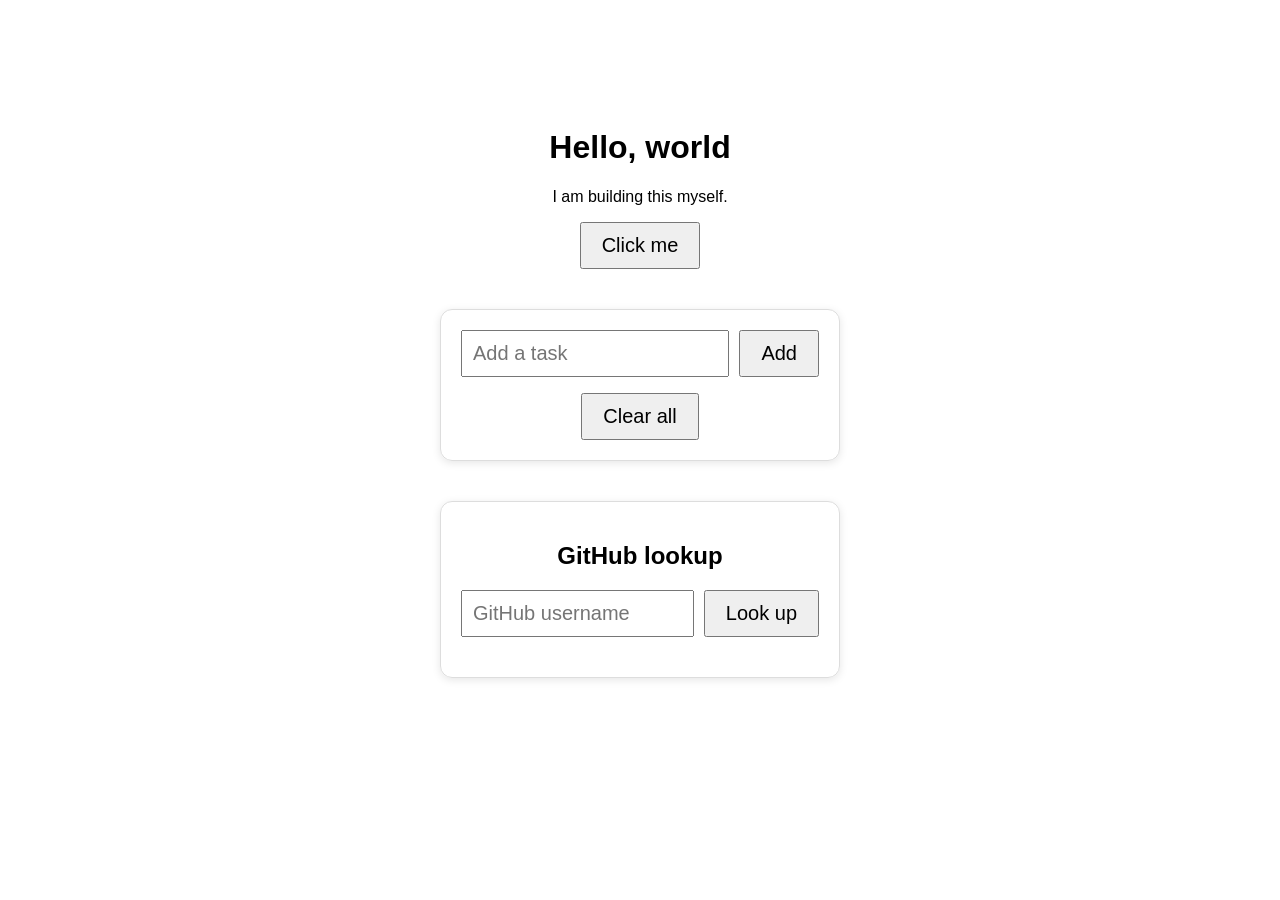
<file: index.html>
<!doctype html>
<html>
  <head>
    <meta charset="UTF-8" />
    <meta name="viewport" content="width=device-width, initial-scale=1" />
    <title>My First Page</title>

    <link rel="stylesheet" href="style.css" />
  </head>
  <body>
    <h1>Hello, world</h1>
    <p id="message">I am building this myself.</p>
    <button id="myButton">Click me</button>

    <div class="card">
      <div class="row">
        <input type="text" id="taskInput" placeholder="Add a task" />
        <button id="AddButton">Add</button>
      </div>
      <ul id="taskList"></ul>
      <button id="clearButton">Clear all</button>
    </div>

    <div class="card">
      <h2>GitHub lookup</h2>
      <div class="row">
        <input type="text" id="userInput" placeholder="GitHub username" />
        <button id="lookupButton">Look up</button>
      </div>
      <div id="result"></div>
    </div>

    <script src="script.js"></script>
  </body>
</html>
</file>
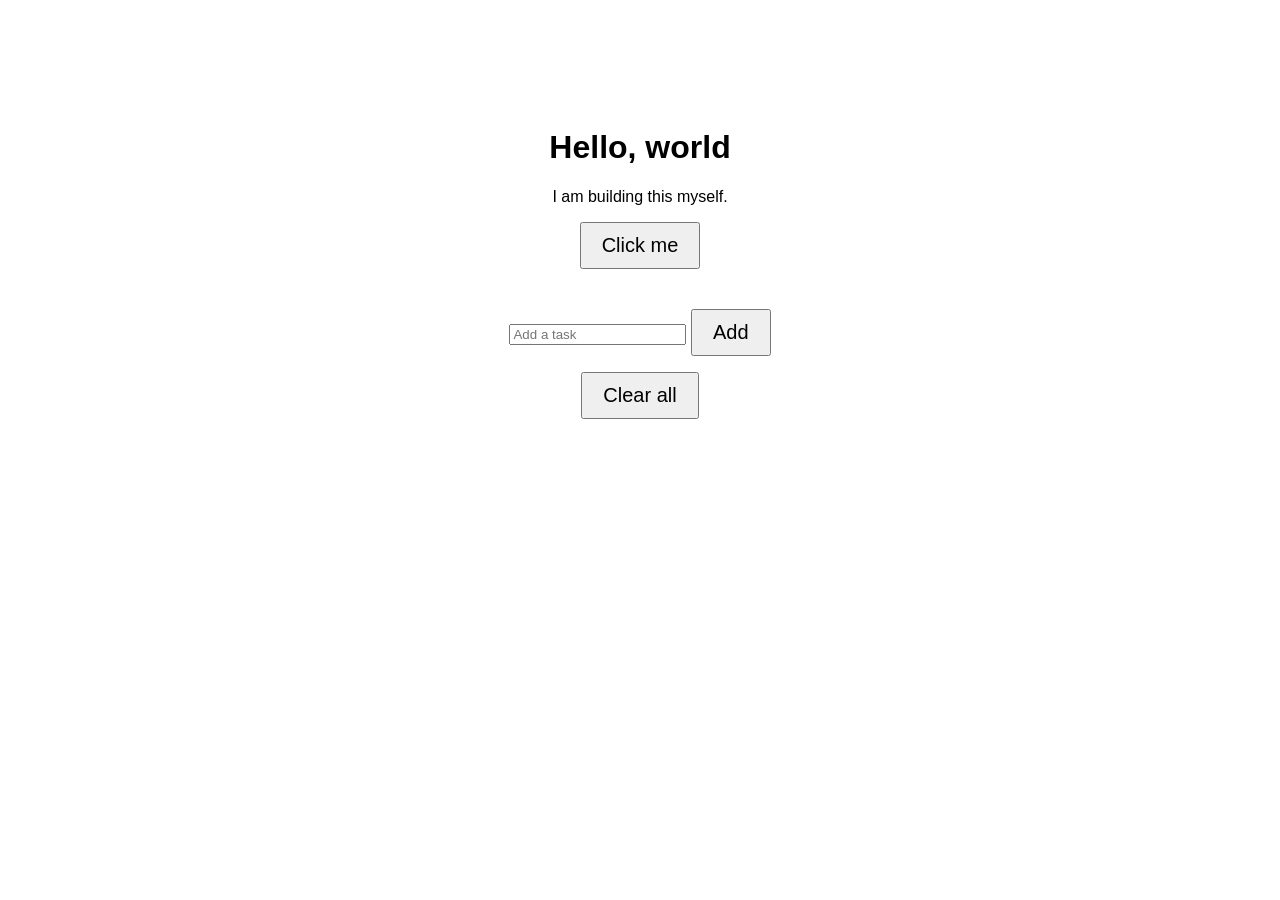
<file: index-backup.html>
<!doctype html>
<html>
  <head>
    <title>My First Page</title>
    <style>
      body {
        font-family: sans-serif;
        text-align: center;
        padding-top: 100px;
        transition: background-color 0.3s;
      }
      button {
        font-size: 20px;
        padding: 10px 20px;
      }
      li {
        cursor: pointer;
      }
      li:hover {
        text-decoration: line-through;
      }
    </style>
  </head>
  <body>
    <h1>Hello, world</h1>
    <p id="message">I am building this myself.</p>
    <button id="myButton">Click me</button>
    <div style="margin-top: 40px">
      <input type="text" id="taskInput" placeholder="Add a task" />
      <button id="AddButton">Add</button>
      <ul id="taskList"></ul>
    </div>
    <button id="clearButton">Clear all</button>
    <script>
      const button = document.getElementById("myButton");
      const message = document.getElementById("message");
      let count = 0;

      button.addEventListener("click", function () {
        count = count + 1;
        message.textContent = "Clicked " + count + " times";
        document.body.style.backgroundColor = "lightblue";
      });

      const taskInput = document.getElementById("taskInput");
      const AddButton = document.getElementById("AddButton");
      const taskList = document.getElementById("taskList");
      const clearButton = document.getElementById("clearButton");

      function addTask(text) {
        const item = document.createElement("li");
        item.textContent = text;

        item.addEventListener("click", function () {
          item.remove();
          saveTasks();
        });

        taskList.appendChild(item);
      }

      function saveTasks() {
        const items = taskList.querySelectorAll("li");
        const tasks = [];
        items.forEach(function (item) {
          tasks.push(item.textContent);
        });
        localStorage.setItem("tasks", JSON.stringify(tasks));
      }

      function handleAdd() {
        const text = taskInput.value.trim();
        if (text === "") {
          return;
        }
        addTask(text);
        taskInput.value = "";
        saveTasks();
      }

      AddButton.addEventListener("click", handleAdd);

      taskInput.addEventListener("keydown", function (event) {
        if (event.key === "Enter") {
          handleAdd();
        }
      });

      clearButton.addEventListener("click", function () {
        taskList.replaceChildren();
        saveTasks();
      });

      const saved = localStorage.getItem("tasks");
      if (saved) {
        JSON.parse(saved).forEach(function (text) {
          addTask(text);
        });
      }
    </script>
  </body>
</html>
</file>
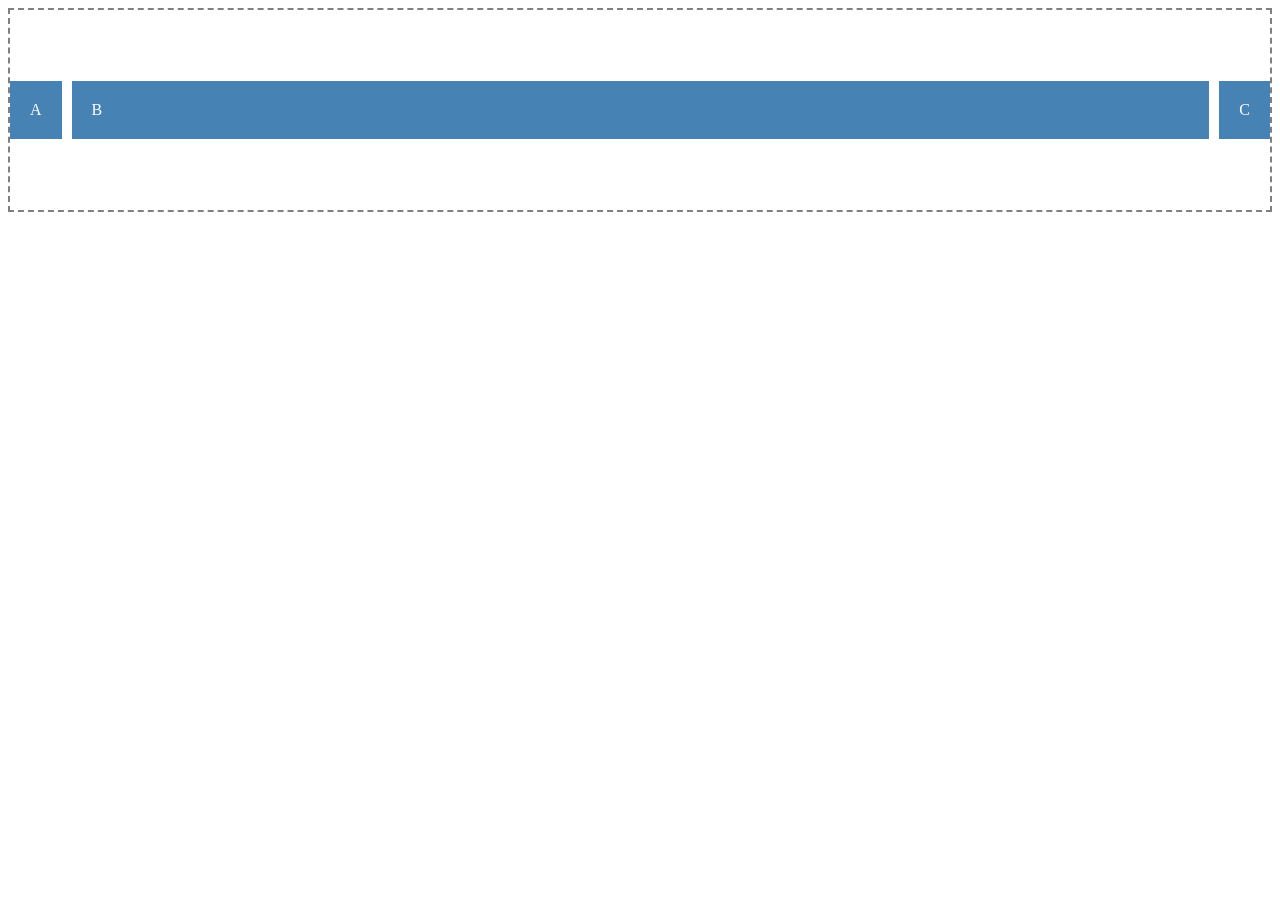
<file: playground.html>
<!doctype html>
<html>
  <head>
    <meta charset="UTF-8" />
    <style>
      .container {
        display: flex;
        flex-direction: row;
        gap: 10px;
        height: 200px;
        border: 2px dashed gray;
        align-items: center;
        justify-content: center;
      }
      .box {
        /* flex: 1; */
        background: steelblue;
        color: white;
        padding: 20px;
      }
      .box-b {
        flex: 1;
        background: steelblue;
        color: white;
        padding: 20px;
      }
    </style>
  </head>
  <body>
    <div class="container">
      <div class="box">A</div>
      <div class="box-b">B</div>
      <div class="box">C</div>
    </div>
  </body>
</html>
</file>
<file: style.css>
* {
  box-sizing: border-box;
}
body {
  font-family: sans-serif;
  text-align: center;
  padding-top: 100px;
  transition: background-color 0.3s;
}
button {
  font-size: 20px;
  padding: 10px 20px;
}
.card {
  max-width: 400px;
  margin: 40px auto;
  padding: 20px;
  border: 1px solid #ddd;
  border-radius: 12px;
  box-shadow: 0 2px 8px rgba(0, 0, 0, 0.1);
}
.row {
  display: flex;
  gap: 10px;
}
input {
  flex: 1;
  min-width: 0;
  font-size: 20px;
  padding: 10px;
}
ul {
  list-style: none;
  padding: 0;
  text-align: left;
}
li {
  padding: 10px;
  border-bottom: 1px solid #eee;
  cursor: pointer;
}
li:hover {
  text-decoration: line-through;
}
#result {
  margin-top: 20px;
}
#result img {
  width: 96px;
  height: 96px;
  border-radius: 50px;
}
</file>
